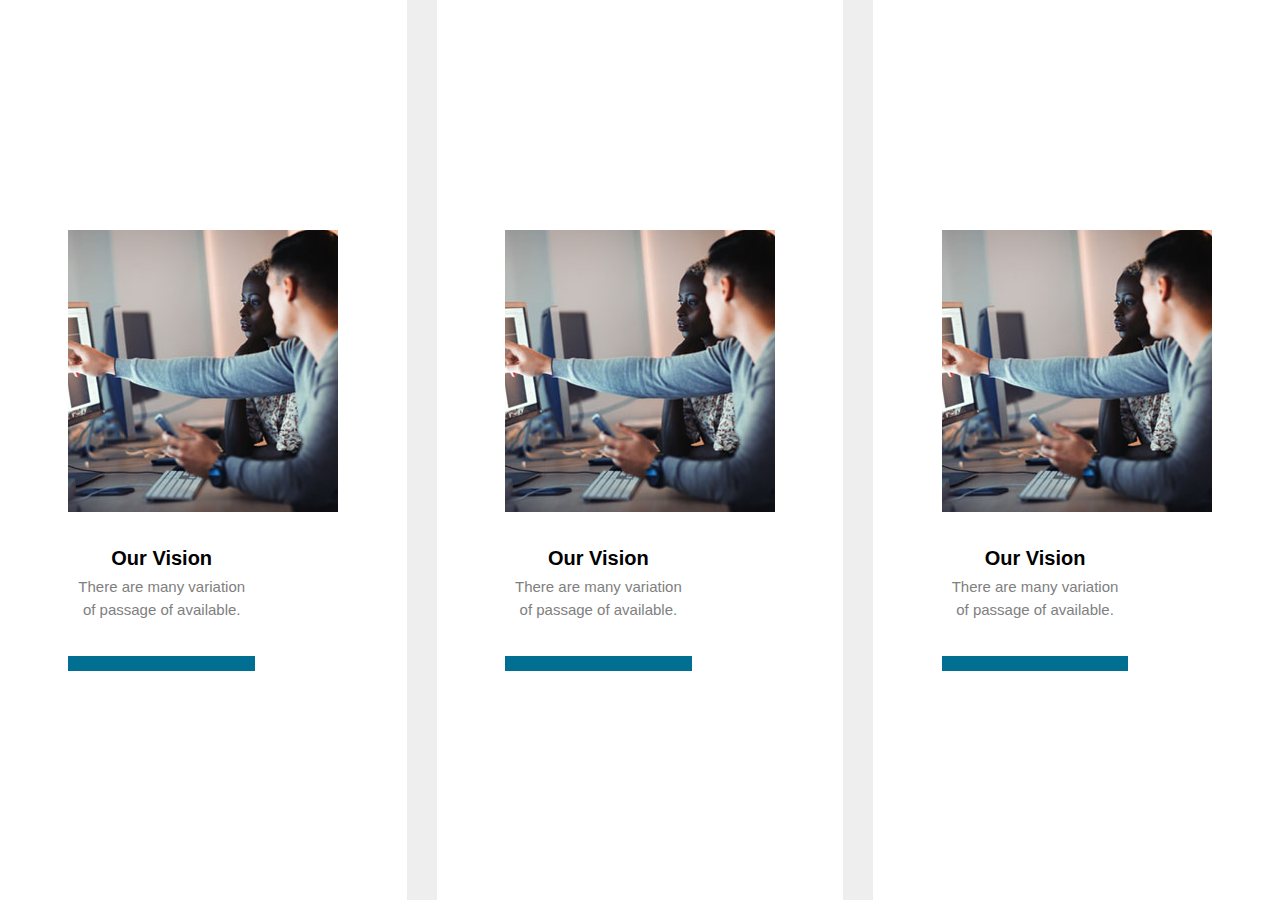
<file: test.html>
<!-- <div class="inner-sec3 row">
    <div class=" col-lg-4 col-md-6 col-sm-12 ">
        <a href="">
            <div class="box">
                <img class="service-img1" src="../images/service2-2.jpg" alt="">
                <div class="flat-icon">
                    <img src="../images/mobile-shopping.png" alt="">
                </div>
                <div class="img-txt">
                    <p>01 SERVICE</p>
                    <h2>Web Applications</h2>
                </div>
            </div>
        </a>
    </div>
    <div class=" col-lg-4 col-md-6 col-sm-12  web-box  ">
        <a href="">
            <div class="box">
                <img class="service-img1" src="../images/service2-2.jpg" alt="">
                <div class="flat-icon">
                    <img src="../images/mobile-shopping.png" alt="">
                </div>
                <div class="img-txt">
                    <p>01 SERVICE</p>
                    <h2>Web Applications</h2>
                </div>
            </div>
        </a>
    </div>
    <div class=" col-lg-4 col-md-4 col-sm-12 web-box wb-2 ">
        <a href="">
            <div class="box">
                <img class="service-img1" src="../images/service2-2.jpg" alt="">
                <div class="flat-icon">
                    <img src="../images/mobile-shopping.png" alt="">
                </div>
                <div class="img-txt">
                    <p>01 SERVICE</p>
                    <h2>Web Applications</h2>
                </div>
            </div>
        </a>
    </div>
</div> -->
<!DOCTYPE html>
<html lang="en">

<head>
  <meta charset="utf-8" />
  <title>Swiper demo</title>
  <meta name="viewport" content="width=device-width, initial-scale=1, minimum-scale=1, maximum-scale=1" />
  <!-- Link Swiper's CSS -->
  <link rel="stylesheet" href="https://cdn.jsdelivr.net/npm/swiper@11/swiper-bundle.min.css" />

  <!-- Demo styles -->
  <style>
    * {
    box-sizing: border-box;
    margin: 0%;
    padding: 0%;
}

:root {
    --theme-color-gray: #54595f;
    --theme-color-white: #ffffff;
    --theme-color-blue: #006f92;
    --theme-color-black: #111;
    --font-size: 18px;
    --font-family-poppins: "Poppins", sans-serif;
    --font-family-roboto: system-ui, -apple-system, BlinkMacSystemFont, 'Segoe UI', Roboto, Oxygen, Ubuntu, Cantarell, 'Open Sans', 'Helvetica Neue', sans-serif;
    --font-weight-poppins: 700;
}

ul {
    list-style: none;
    padding: 0;
}

a {
    text-decoration: none;
}

/* ===============header============== */
header::before {
    position: absolute;
    left: 0;
    top: 0;
    height: 100%;
    width: 100%;
    background: linear-gradient(var(--theme-color-black), transparent);
    min-height: 300px;
    content:"";
    pointer-events: none;
}

header {
    position: absolute;
    width: 100%;
    z-index: 999;
}

.header-top {
    position: relative;
}

.logo {
    width: 160px;
    height: 100px;
}

.inner-container {
    border-bottom: 1px solid rgba(255, 255, 255, .1);
    margin-left: 354px;
    padding: 10px 0;
    display: flex;
    justify-content: end;
}

.header-lower {
    border-bottom: 1px solid rgba(255, 255, 255, .35);
}

.main-box {
    display: flex;
}

.logo-box {
    position: relative;
    width: 366px;
    height: 135px;
    display: flex;
    justify-content: center;
    align-items: center;
    margin-top: -45px;
}

.logo-box::before {
    position: absolute;
    content: '';
    border-right: 4px solid var(--theme-color-blue);
    border-top-right-radius: 100px;
    width: 100%;
    height: 100%;

}

.link-nav {
    font-size: var(--font-size-roboto);
    color: var(--theme-color-white);
    font-weight: 600;
}
.link-nav:hover{
    color: white;
}
.dropdown-content{
    position: absolute;
    width: 250px;
    margin-top: 25px;
    left: 0px;
    background-color: white;
    display: none;
    
}
.dropdown-content li a{
    display: block;
    color: var(--theme-color-black);
    padding: 0 20px;
    font-family: var(--font-family-roboto);
    font-weight: 600;
}
.black-color{
    color: black  ;
}
.dropdown-content li:hover a{
    color: var(--theme-color-blue);
    transition: 200ms all ease;
    -webkit-transition: 200ms all ease;
    -moz-transition: 200ms all ease;
    -ms-transition: 200ms all ease;
    -o-transition: 200ms all ease;
}
.dropdown:hover .dropdown-content{
    display: block;
  
}
.list li {
    display: inline;
    margin: 0 15px;
    padding: 30px 0;
}

.list {
    margin: 40px 0 0 50px;
    font-size: 18px;
    font-family: var(--font-family-roboto);
    position: relative;

}
.edit-list{
    padding-right: 90px;
    font-size: 15px;
    margin: 0;
    display: flex;
}
.hover-phone:hover {
    transition: 1s all ease;
    -webkit-transition: 1s all ease;
    -moz-transition: 1s all ease;
    -ms-transition: 1s all ease;
    -o-transition: 1s all ease;
    transform: rotate();
    -webkit-transform: rotate();
    -moz-transform: rotate();
    -ms-transform: rotate();
    -o-transform: rotate();
}

.li-nav,
.li-home {
    position: relative;
}

.li-home::before,
.li-nav::before {
    position: absolute;
    content: '';
    top: 63%;
    height: 2px;
    background-color: var(--theme-color-blue);
    transition: 0.5s all ease;
    -webkit-transition: 0.5s all ease;
    -moz-transition: 0.5s all ease;
    -ms-transition: 0.5s all ease;
    -o-transition: 0.5s all ease;
}

.li-home::before {
    width: 100%;

}

.li-nav::before {
    width: 0%;
    left: 50%;

}

.li-nav:hover::before {
    width: 100%;
    left: 0;
}

   .logo-box.edit-box{
      width: 200px;
      padding-top: 30px;
  }
   .logo.edit{
      width: 95px;
      height: 60px;
  }
.logo-box.edit-box::before{
   border: none;
   content: '';
   position: relative;
}
.fixed-box{
    
    position: fixed;
    background-color: white;
    justify-content: space-between;
    width: 100%;
    top: 0;
    transition: 500ms all ease;
    -webkit-transition: 500ms all ease;
    -moz-transition: 500ms all ease;
    -ms-transition: 500ms all ease;
    -o-transition: 500ms all ease;
}

.icon,
.txt-call {
    color: var(--theme-color-gray);
}

.txt-phone {
    margin-left: 10px;

}

.txt-phone,
.fa-phone {
    color: var(--theme-color-white);
}

.fa-phone {
    position: relative;
    left: 2px
}

.icon-ph {
    padding: 5px 7px;
    width: 100%;
    background-color: var(--theme-color-blue);
    border-radius: 50%;
    -webkit-border-radius: 50%;
    -moz-border-radius: 50%;
    -ms-border-radius: 50%;
    -o-border-radius: 50%;
    margin-right: 15px;
}

.link-top-right {
    margin: 0 2px;
    font-size: 15px;
}
.list-aside{
    padding:15px;
    position: fixed;
    top: 0;
    right: 0;
    display: none;
    flex-direction: column;
    width: 250px;
    align-items: flex-start;
    height: 100vh;
    z-index: 99999;
    background-color: var(--theme-color-black);

}
.list-aside li{
    padding: 15px 0;
    width: 100%;
    border-bottom: 1px solid var(--theme-color-gray);
}

.list-aside li:hover{
    .link-aside{
        color: var(--theme-color-blue);
        transition: 500ms all ease;
        -webkit-transition: 500ms all ease;
        -moz-transition: 500ms all ease;
        -ms-transition: 500ms all ease;
        -o-transition: 500ms all ease;
}
}
.active span {
    cursor: pointer;
}
.bd-top{
    border-top: var(--theme-color-gray);
    padding-left: 15px;
    display: none;
    transition: 2s all ease;
    -webkit-transition: 2s all ease;
    -moz-transition: 2s all ease;
    -ms-transition: 2s all ease;
    -o-transition: 2s all ease;
    
}
.active:hover{
    border: 0;
    .bd-top{
        display: block;
        transition: 2s all ease ;
        -webkit-transition: 2s all ease ;
        -moz-transition: 2s all ease ;
        -ms-transition: 2s all ease ;
        -o-transition: 2s all ease ;
}
}
.dropdown-aside{
    width: 100%;    
}
.dropdown-aside{
    width: 100%;
}
.dropdown-aside  a:hover  {
    color: var(--theme-color-blue) !important;
    transition: 500ms all ease;
    -webkit-transition: 500ms all ease;
    -moz-transition: 500ms all ease;
    -ms-transition: 500ms all ease;
    -o-transition: 500ms all ease;

}
.list-aside li a,.active span{
    display: block;
    width: 100%;
    color: white;
}
.home-aside{
    color: #006f92  !important;
}
.logo-box-aside{
    display: flex;
    width: 100%;
    justify-content: space-between;
    align-items: center;
}
.logo-box-aside i {
    font-size: 20px;
    color: white;
}
.logo-aside{
    width: 60px;
    height: 40px;
}
.menu-aside{
    cursor: pointer;
    display: none;
    position: relative;
}
.info-aside{
    display: flex;
    width: 100%;
    justify-content: flex-start;
    margin-top: 30px
}
.icon-aside{
    padding: 15px 20px 0 0;
}
.icon-aside i{
    color: var(--theme-color-blue);
    font-size : 25px
    
}
.info-aside > div > p{
    margin-bottom: 5px;
}

/* ========================header======================= */
/* ========================sec1======================= */

.sec1::before {
    position: absolute;
    left: 0;
    top: 0;
    height: 100%;
    width: 100%;
    background: #131313;
    opacity: .8;
    content: "";

}

.sec1 {
    background-image: url('../images/bg-slider3.jpg');
    position: relative;
    background-repeat: no-repeat;
    background-position: center;
    background-size: cover;
    padding: 230px 0 110px;
    height: 500px;
}

.icon,
.txt-call {
    color: var(--theme-color-gray);
}

.txt-phone {
    margin-left: 10px;

}

.txt-phone,
.fa-phone {
    color: var(--theme-color-white);
}

.fa-phone {
    position: relative;
    left: 2px
}

.icon-ph {
    padding: 5px 7px;
    width: 100%;
    background-color: var(--theme-color-blue);
    border-radius: 50%;
    -webkit-border-radius: 50%;
    -moz-border-radius: 50%;
    -ms-border-radius: 50%;
    -o-border-radius: 50%;
    margin-right: 15px;
}

.link-top-right {
    margin: 0 2px;
    font-size: 15px;
}
.news-txt {
    font-size: 64px;
    font-weight: 900;
    margin-bottom: 20px;
}

.title {
    color: var(--theme-color-white);
    font-family: var(--font-family-roboto);
    font-weight: 500;
}

.head-title {
    position: relative;
    margin-left: 100px;
}

.home-txt:hover {
    color: var(--theme-color-white);
    transition: 0.5s all ease;
    -webkit-transition: 0.5s all ease;
    -moz-transition: 0.5s all ease;
    -ms-transition: 0.5s all ease;
    -o-transition: 0.5s all ease;
}
.home-txt{
    color: var(--theme-color-blue);
}


/* =================sec1=============== */
/* ==============start sec2=================== */

.sec2{
   
    padding: 50px 0 140px;
    background-image: url('../images/pattern-4.png');
    background-position: center;
    background-size: cover;
}

.box-img{
    position: relative;
}
.box-yoe{
    position: absolute;
    background-color: white;
    top: 62%;
    padding: 20px;
}
.box-border{
    border: 2px solid var(--theme-color-blue);
    padding: 20px;
}
.curv-icon{
    padding: 0 30px 5px;
}
.curv-icon i {
    font-size: 25px;
    color: var(--theme-color-blue);
}
.curv-icon span{
margin-left: 15px;
font-size: 35px;
font-family: bold;
}

.box-img img{
width: 470px;
height: 100%;
}
.boxes{
    padding: 0 50px;
}

.box-info h6,.box-info h1 span{
    color: var(--theme-color-blue);
}
.box-info h6,.box-info h1{
    text-transform: uppercase;
    font-family: var(--font-family-roboto);
    font-weight: bold;
    letter-spacing: 3px;
}
.box-info p {
    color: var(--theme-color-gray);
    margin-top: 20px;
}
.ten{
    font-size: 80px;
    font-weight: bold;
    color: var(--theme-color-blue);
    position: relative;
}
.ten::before{
    position: absolute;
    content: '';
    border-right: 1px solid  #dcdcdc;
    height: 50%;
    left: 110%;
    top: 30%;
}
.yow-txt{
    margin: 30px 40px;
    color: #696969;
}
.ex{
    border-bottom: 2px solid #dcdcdc;
}
.dm-btn{
    color: white;
    background-color: var(--theme-color-blue);
    padding: 20px 50px;
    margin-top: 20px;
    overflow: hidden;
    border: none;
    position: relative;
    z-index: 1;
}
.hover-black{
    border-radius: 40px;
    -webkit-border-radius: 40px;
    -moz-border-radius: 40px;
    -ms-border-radius: 40px;
    -o-border-radius: 40px;
}
.hover-black::before{
    content: '';
    position: absolute;
    left: 0;
    top: 0;
    width: 0;
    height: 100%;
    z-index: -1;
    border-radius:40px;
    -webkit-border-radius:40px ;
    -moz-border-radius:40px ;
    -ms-border-radius:40px ;
    -o-border-radius:40px ;
    transition: 500ms all ease;
    -webkit-transition: 500ms all ease;
    -moz-transition: 500ms all ease;
    -ms-transition: 500ms all ease;
    -o-transition: 500ms all ease;
}
.hover-black:hover::before{
    width: 100%;
    background-color: var(--theme-color-black);
}
.btn-color:hover{
    color: white;
}
/* =================sec2=============== */
/* =================sec3=============== */
.sec3{
    background-image: url('../images/pattern-5.jpg');
    margin: 50px 0;
}
.sec3>div>h5{
    color: var(--theme-color-blue);
    font-size: 15px;
    letter-spacing: 3px;
    text-transform: uppercase;
    margin-bottom: 10px;
}
.sec3>div>h1{
    font-weight: bolder;
}

.border-vision{
    border-bottom: 15px solid var(--theme-color-blue);
    padding: 35px 10px;
    background-color: white;
    width: max-content;
    height: 100%;
}
.border-vision > a{
    font-size: 20px;
    color: black;
    font-weight: bolder;

} 
.border-vision > p{

    color: gray;
    font-size: smaller;
    margin-top: 5px;
    line-height: 23px;
}
.img-parnt{
    width: fit-content;
    overflow: hidden;
}
.img-parnt>img:hover{
    transform: scale(1.1);
    -webkit-transform: scale(1.1);
    -moz-transform: scale(1.1);
    -ms-transform: scale(1.1);
    -o-transform: scale(1.1);
    transition: 500ms all ease;
    -webkit-transition: 500ms all ease;
    -moz-transition: 500ms all ease;
    -ms-transition: 500ms all ease;
    -o-transition: 500ms all ease;
}

/* =================sec3=============== */
/* =================sec4=============== */
.sec4{
    background-image: url('../images/pattern-6.png');
    background-size: cover;
    background-position: center;
    padding: 30px 0 ;
}
.box-swapper{
    padding: 0 60px;
    position: relative;
}
.swiper {
    width: 100%;
    height: 100%;
  }
.mySwiper{
    width: 100%;
    height: 210px;
}
  .swiper-slide {
    text-align: center;
    font-size: 18px;
    background: #fff;
    display: block;
    /* justify-content: center;
    align-items: center; */
}

.swiper-slide img {
    display: block;
    width: 100%;
    height: 100%;
    object-fit: cover;
}
.swap:hover{
    background-color: #f4f5f8;
    opacity: 1 ;
    transition: 400ms all ease;
    -webkit-transition: 400ms all ease;
    -moz-transition: 400ms all ease;
    -ms-transition: 400ms all ease;
    -o-transition: 400ms all ease;
}
.swap{
    position: relative;
    opacity: 0.3;
    display: flex;
    justify-content: center;
    align-items: center;
  }
  .swap img{
    display: block;
    width: 200px;
    height: 210px;
    object-fit: contain;
  }
  .size-img{
    height: 210px;
  }
  .move{
    position: absolute;
    top: -40%;
    margin-top: 30px;
    color: #006f92;
  }
.right{
    left: 47%;
  }
.left{
    right: 47%;
  }
/* =================sec4=============== */
/* ===============Footer================ */
footer{
    background-image: url('../images/bg-footer1.jpg');
    background-position: center;
    background-size: cover;
    width:100%;
}
.footer-img{
display: flex;
justify-content: space-evenly;    
}
.social{
    display: inline;
    
}

.icon-color:hover{
    background-color: var(--theme-color-blue);
    transition: 0.5s all ease;
    -webkit-transition: 0.5s all ease;
    -moz-transition: 0.5s all ease;
    -ms-transition: 0.5s all ease;
    -o-transition: 0.5s all ease;
}
.copyright{
    padding: 20px 0;
    margin: 0;
    text-align: center;

}
.color-gray,.copyright{
    color: #717171;
}
.exp-txt{
    color:var(--theme-color-white);
    position: relative;
    padding-bottom: 20px;
}
.exp-txt::before{
    position: absolute;
    content: '';
    height: 2px;
    width: 26px;
    left: 30%;
    top: 37%;
    background-color: var(--theme-color-blue);
}
.space{
    margin: 10px 0;
}
.info-link:hover{
    color: var(--theme-color-white);
    transition: 0.5s all ease;
    -webkit-transition: 0.5s all ease;
    -moz-transition: 0.5s all ease;
    -ms-transition: 0.5s all ease;
    -o-transition: 0.5s all ease;
}
.lor-txt{
    margin-top: 20px;
    font-size: 15px;
}
.data{
    padding-left: 10px;
    color: var(--theme-color-white);
}
.fa-envelope,.ph-blu{
    color: var(--theme-color-blue);
}
.icon-color{
    color: var#717171;
    background-color: rgba(255,255,255,.1);
    border-radius: 25px;
    -webkit-border-radius: 25px;
    -moz-border-radius: 25px;
    -ms-border-radius: 25px;
    -o-border-radius: 25px;
    padding: 12px 15px ;
    margin: 0 5px;
}
.social-color{
    color: var(--theme-color-white);
}
.border-color{
    border-bottom: 1px solid #717171;
    opacity: 0.5;
    margin-top: 20px;
}
/* ================== */
.menu-center{
    align-items: center !important;
    color: #111;
}
@media screen and (max-width : 1200px) {
    /* ===========header============= */
    .logo-home{
        height: 210px !important;
    }
    .left{
        left: 52%;
    }
    .right{
        left: 40%;
    }
        .list,.arrow-holder{
        display: none;
    }
    .ego-txt > div > h4 {
        width: max-content;
        margin: auto;
    }
    .ego-txt > div > h1 {
        font-size: 80px;
    }
    .menu-aside{
        display: flex;
        margin-left: 55%;
        align-items:center;
    }
    /* ===========header============= */
    /* ===========sec2============= */
    .box-img{
        margin-right: 100px;
    }
    .box-img::before{
        border: none;
    }
    /* ===========sec2============= */
}
@media screen and (max-width : 992px) {
    /* =========header========== */
    .menu-aside{
     display: flex;
     align-items: flex-start;
 }
 .header-top{
     display: none;
 }
 .logo-box{
     left: -10%;
 }
 .logo-box::before{
     height: 54%;
     left: -20%;
 }
 .logo{
    width: 95px;
    height: 60px;
}
 .header-lower{
     height: 60px;
     margin-top: 30px;
 }

    /* =========header========== */
    /* =========sec1========== */
    .head-title{
        margin-left: 10px;
    }
    /* =========sec1========== */
    /* =========sec2========== */
    .box-img img{
        overflow-x: hidden;
    }
    .flex-box{
        display: block !important;
    }
    .box-img{
        margin-bottom: 50px;
    }
    /* =========sec2========== */
      /* =========sec3========== */
      .wb-2{
        display: none !important;
    }
   /* =========sec3========== */
    /* =========sec6========== */
   .right{
    left: 43%;
   }
    .left{
    left: 52%;
    }
   /* =========sec6========== */
   /* =========footer========== */
   .exp-txt::before{
    left: 25%;
    }
    .logo-footer{
    margin: 0 0 50px 0;
    }
    .footer-img{
    flex-wrap: wrap;
    }
    .footer-logo{
    margin: 0 0 50px 0 !important;
    }
    .lor-txt{
    padding-right: 30px;
}
.scroll-to-top.down{
    opacity: 1;
    transition: 500ms;
    -webkit-transition: 500ms;
    -moz-transition: 500ms;
    -ms-transition: 500ms;
    -o-transition: 500ms;
}
.scroll-to-top{
    position: fixed;
    right: 20px;
    bottom: 20px;
    width: 40px;
    font-size: 16px;
    line-height: 40px;
    color: var(--theme-color-white);
    text-align: center;
    cursor: pointer;
    background-color: var(--theme-color-blue);
    z-index:9999999999;
    border-radius: 50%;
    -webkit-transition: all 700ms ease;
    transition: all 700ms ease;
    -moz-transition: all 700ms ease;
    -ms-transition: all 700ms ease;
    -o-transition: all 700ms ease;
    opacity: 0;
}
.scroll-to-top:hover{
    background-color: black;
}
   /* =========footer========== */  
}
@media screen and  (max-width : 769px){


    /* ============header=========== */
    .menu-aside{
     display: flex;
     align-items: flex-start;
 }
     /* ============header=========== */
      /* =========sec1========== */
    .head-title{
        margin-left: 10px;
    }
    /* =========sec1========== */
     /* ============sec3=========== */
    .wb-2{
        display: none !important;
    }
    .web-box{
        display: none !important;
    }
    .screen{
        justify-content: center ;
    }
   /* ============sec3=========== */

  /* ============sec6=========== */
  .right{
    left: 43%;
}
.left{
    left: 52%;
}
.box-swapper{
    margin-top: 20px
}
   /* ============sec6=========== */
   /* ============footer=========== */
    
   .footer-img{
    display: block;
}
.exp-txt::before{
    left: 15%;
}
   /* ============footer=========== */
  
}
 
@media screen and  (max-width : 576px){

    /* ============header=========== */
    .ego-txt > div > h4 {
     font-size: 20px;
     }
     .ego-txt > div > h1 {
         font-size: 50px;
     }
     .dm-btn{
         font-size: 15px;
     }
     .menu-aside{
         display: flex;
         align-items: flex-start;
     } 
     .logo-box{
         left:0% ;
     }
     .logo-box::before {
        left: 10%;
    }
    /* ============header=========== */
     /* =========sec1========== */
     .head-title{
        margin-left: 10px;
    }
    /* =========sec1========== */
    /* ============sec2=========== */
    .about-semak{
     margin-left: 10px;
    }
    .box-img{
        margin-right: 0;
    }
    .box-img img{
        width: 100%
    }
     /* ============sec2=========== */
     /* ============sec3=========== */
     .wb-2{
        display: none !important;
    }
    .web-box{
        display: none !important;
    }
    .border-vision{
        padding: 35px 0;
    }
     /* ============sec3=========== */

  /* ============sec6=========== */
  .logo-home{
    height: 210px !important;
}
.left{
    left: 52%;
}
.right{
    left: 40%;
}
   /* ============sec6=========== */
   /* ============footer=========== */
   .footer-img{
    display: block;
}
.exp-txt::before{
    left: 25%;
}
   /* ============footer=========== */
}

@media screen and (max-width : 415px) {

    .box-img{
     overflow-x: hidden;
    }
    .logo-box::before{
     left: 35%
    }
    .icon-vision{
        display: block !important;
    }
    .our-vision{
        flex-wrap: wrap !important
    }
    
    .img-parnt{
        width: 100%;
    }
    .img-parnt img {
        width: 100%;
    }
    .border-vision{
        padding: 35px;
        width: 100%;
        height: max-content;
    }
 }
    html,
    body {
      position: relative;
      height: 100%;
    }

    body {
      background: #eee;
      font-family: Helvetica Neue, Helvetica, Arial, sans-serif;
      font-size: 14px;
      color: #000;
      margin: 0;
      padding: 0;
    }

    .swiper {
      width: 100%;
      height: 100%;
    }

    .swiper-slide {
      text-align: center;
      font-size: 18px;
      background: #fff;
      display: flex;
      justify-content: center;
      align-items: center;
    }

    .swiper-slide img {
      display: block;
      width: 100%;
      height: 100%;
      object-fit: cover;
    }
    .container{
        height:100%;
    }
  </style>
</head>

<body>
  <!-- Swiper -->
        <div class="swiper mySwiper-icon">
            <div class="swiper-wrapper">
                <div class="swiper-slide">
                    <div class="d-flex icon-vision col-lg-4 col-md-6 col-sm-12 ">
                        <div class="img-parnt">
                            <img src="./assets/images/feature3-1.jpg" alt="">
                        </div>
                        <div class="border-vision">
                            <a href="">Our Vision</a>
                            <p>There are many variation <br> of passage of available.</p>
                        </div>
                    </div>
                </div>
                <div class="swiper-slide">
                    <div class="d-flex icon-vision col-lg-4 col-md-6 col-sm-12 ">
                        <div class="img-parnt">
                            <img src="./assets/images/feature3-1.jpg" alt="">
                        </div>
                        <div class="border-vision">
                            <a href="">Our Vision</a>
                            <p>There are many variation <br> of passage of available.</p>
                        </div>
                    </div>
                </div>
                <div class="swiper-slide">
                    <div class="d-flex icon-vision col-lg-4 col-md-6 col-sm-12 ">
                        <div class="img-parnt">
                            <img src="./assets/images/feature3-1.jpg" alt="">
                        </div>
                        <div class="border-vision">
                            <a href="">Our Vision</a>
                            <p>There are many variation <br> of passage of available.</p>
                        </div>
                    </div>
                </div>
                <div class="swiper-slide">
                    <div class="d-flex icon-vision col-lg-4 col-md-6 col-sm-12 ">
                        <div class="img-parnt">
                            <img src="./assets/images/feature3-1.jpg" alt="">
                        </div>
                        <div class="border-vision">
                            <a href="">Our Vision</a>
                            <p>There are many variation <br> of passage of available.</p>
                        </div>
                    </div>
                </div>
                <div class="swiper-slide">
                    <div class="d-flex icon-vision col-lg-4 col-md-6 col-sm-12 ">
                        <div class="img-parnt">
                            <img src="./assets/images/feature3-1.jpg" alt="">
                        </div>
                        <div class="border-vision">
                            <a href="">Our Vision</a>
                            <p>There are many variation <br> of passage of available.</p>
                        </div>
                    </div>
                </div>
                <div class="swiper-slide">
                    <div class="d-flex icon-vision col-lg-4 col-md-6 col-sm-12 ">
                        <div class="img-parnt">
                            <img src="./assets/images/feature3-1.jpg" alt="">
                        </div>
                        <div class="border-vision">
                            <a href="">Our Vision</a>
                            <p>There are many variation <br> of passage of available.</p>
                        </div>
                    </div>
                </div>
        
            </div>
        </div>
        
    
  <!-- Swiper JS -->
  <script src="https://cdn.jsdelivr.net/npm/swiper@11/swiper-bundle.min.js"></script>

  <!-- Initialize Swiper -->
  <script>
    var swiper = new Swiper(".mySwiper-icon", {
      slidesPerView: 3,
      spaceBetween: 30,
      loop:true,
    });
  </script>
</body>

</html>




<!-- <div class="container">
    <div class="row justify-content-between">
        <div class="d-flex icon-vision col-lg-4 col-md-6 col-sm-12 ">
            <div class="img-parnt">
                <img src="./assets/images/feature3-1.jpg" alt="">
            </div>
            <div  class="border-vision">
                    <a href="">Our Vision</a>
                    <p>There are many variation <br> of passage of available.</p>
            </div>  
        </div>
        <div class="d-flex col-lg-4 col-md-6 col-sm-12    ">
            <div class="img-parnt">
                <img src="./assets/images/feature3-1.jpg" alt="">
            </div>
            <div  class="border-vision">
                    <a href="">Our Vision</a>
                    <p>There are many variation <br> of passage of available.</p>
            </div>  
        </div>
        <div class="d-flex col-lg-4 col-md-6 col-sm-12   ">
            <div class="img-parnt">
                <img src="./assets/images/feature3-1.jpg" alt="">
            </div>
            <div  class="border-vision">
                    <a href="">Our Vision</a>
                    <p>There are many variation <br> of passage of available.</p>
            </div>  
        </div>
    </div>
</div> -->
</file>
